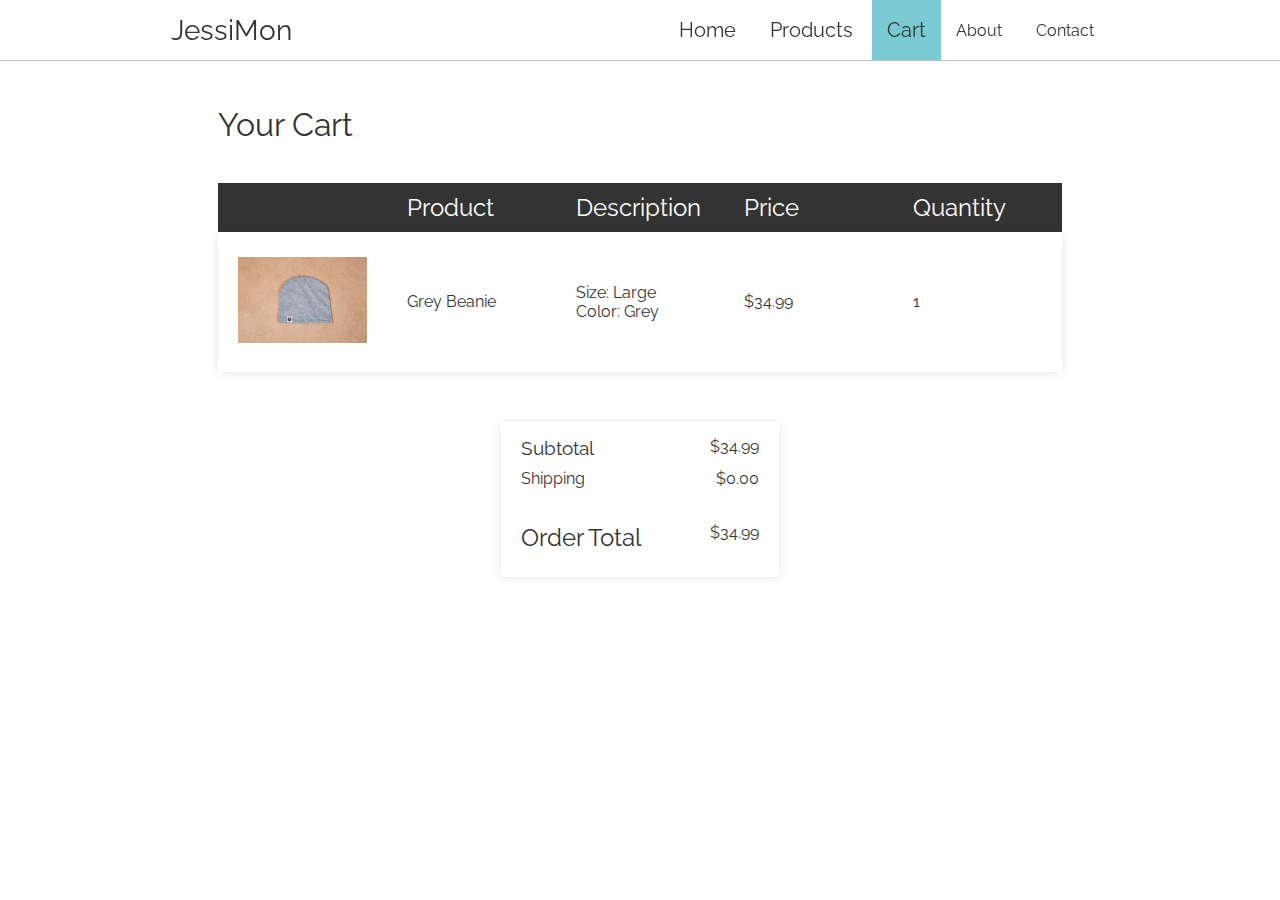
<file: cart.html>
<!DOCTYPE html>
<html lang="en">

<head>
  <meta charset="UTF-8">
  <meta name="viewport" content="width=device-width, initial-scale=1.0">
  <meta http-equiv="X-UA-Compatible" content="ie=edge">
  <title>JessiMon Cart</title>
  <link href="https://fonts.googleapis.com/css?family=Merriweather:400,700|Raleway:400,700"
    rel="stylesheet">
  <link rel="stylesheet" href="cart.css">
</head>

<body>
  <nav>
    <div class="logo-container">
      <a href='index.html' class="logo">JessiMon</a>
      <div class="burger-container">
        <div class="bar1"></div>
        <div class="bar2"></div>
        <div class="bar3"></div>
      </div>
      <!-- Burger Container Closes -->
    </div>
    <div class="outer-nav-container">
      <div class="nav-link-container-left">
        <a class='nav-link nav-link-main nav-link-home' href="index.html">Home</a>
        <a class='nav-link nav-link-main nav-link-products' href="products.html" onclick='return false;'>Products</a>
        <a class='nav-link nav-link-main nav-link-cart current-nav-link-highlight' href="cart.html">Cart</a>
      </div>
      <div class="nav-link-container-right">
        <a href="index.html#about-link" class="nav-link nav-link-minor">About</a>
        <a href="index.html#contact-link" class="nav-link nav-link-minor">Contact</a>
      </div>
    </div>
  </nav>

  <div class="page-header">
    <h1>Your Cart</h1>
  </div>

  <div class="cart-items">
    <div class="cart-items-headers">
      <div class="placeholder"></div>
      <h2 class="cart-item-header">Product</h2>
      <h2 class="cart-item-header">Description</h2>
      <h2 class="cart-item-header">Price</h2>
      <h2 class="cart-item-header">Quantity</h2>
    </div>
    <!-- CART ITEMS HEADERS CLOSES -->
    <div class="cart-item-info-container">
      <div class="cart-item-info product-image-container">
        <img src="product-beanie.jpg" alt="" class="product-image">
      </div>
      <div class="cart-item-info product-name-container">
        <p class="product-name">Grey Beanie</p>
      </div>
      <div class="cart-item-info product-description-container">
        <p class="product-description">Size: Large
          <br>Color: Grey</p>
      </div>
      <div class="cart-item-info product-price-container">
        <p class="product-price">$34.99</p>
      </div>
      <div class="cart-item-info quantity-container">
        <p class="quantity">1</p>
      </div>
    </div>
    <!-- CART ITEM INFO CONTAINER CLOSES -->
    <div class="cart-summary-container">
      <div class="summary-info-container">
        <h3>Subtotal</h3>
        <p class='subtotal'>$34.99</p>
      </div>
      <div class="summary-info-container">
        <h4>Shipping</h4>
        <p class="shipping">$0.00</p>
      </div>
      <div class="summary-info-container order-total-container">
        <h2>Order Total</h2>
        <p>$34.99</p>
      </div>
    </div>
  </div>
  <!-- CART ITEMS CLOSES -->



</body>

</html>
</file>
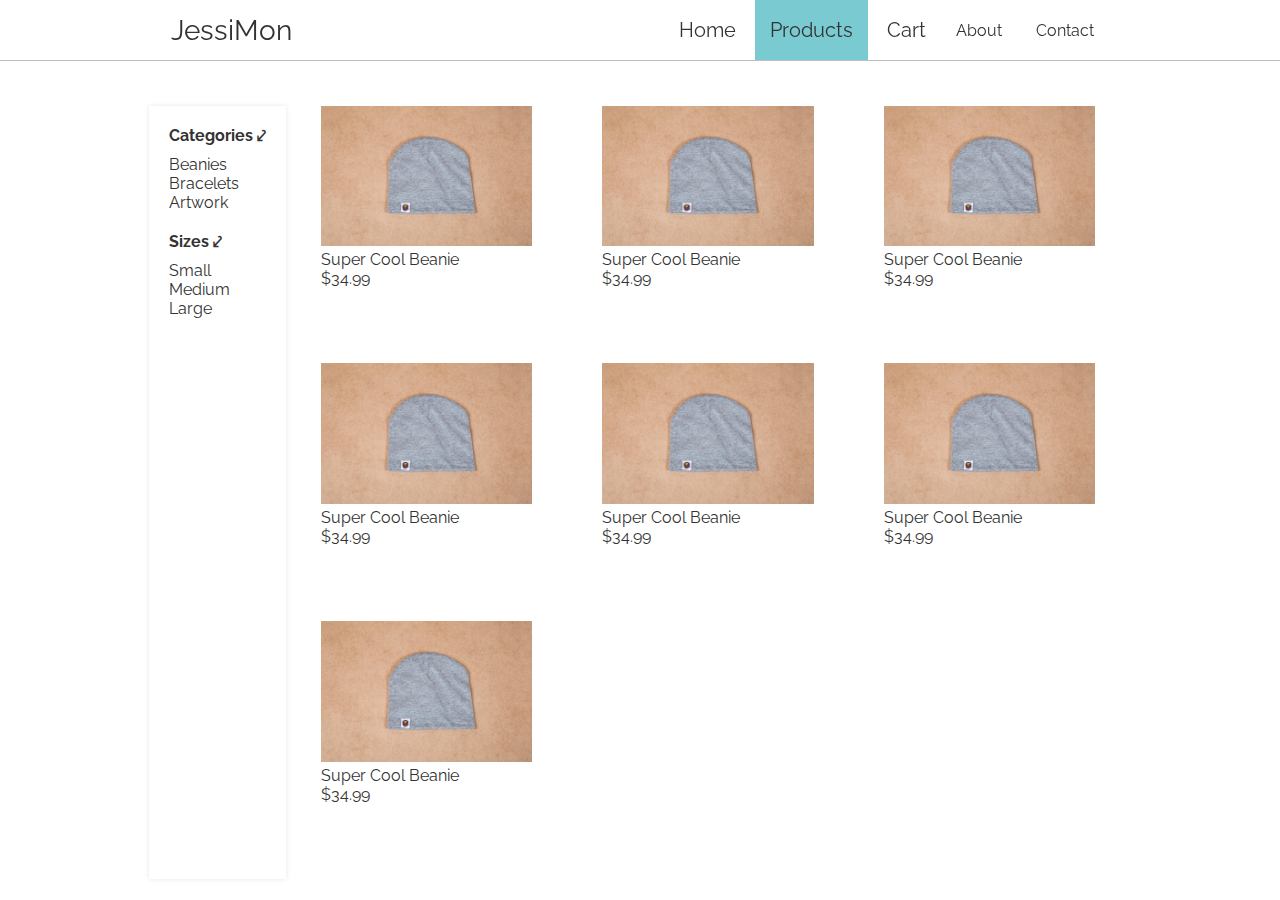
<file: products.html>
<!DOCTYPE html>
<html lang="en">

<head>
  <meta charset="UTF-8">
  <meta name="viewport" content="width=device-width, initial-scale=1.0">
  <meta http-equiv="X-UA-Compatible" content="ie=edge">
  <title>JessiMon Products</title>
  <link href="https://fonts.googleapis.com/css?family=Merriweather:400,700|Raleway:400,700"
    rel="stylesheet">
  <link rel="stylesheet" href="products.css">
</head>

<body>
  <nav>
    <div class="logo-container">
      <a href='index.html' class="logo">JessiMon</a>
      <div class="burger-container">
        <div class="bar1"></div>
        <div class="bar2"></div>
        <div class="bar3"></div>
      </div>
      <!-- Burger Container Closes -->
    </div>
    <div class="outer-nav-container">
      <div class="nav-link-container-left">
        <a class='nav-link nav-link-main nav-link-home' href="index.html">Home</a>
        <a class='nav-link nav-link-main nav-link-products current-nav-link-highlight' href="products.html"
          onclick='return false;'>Products</a>
        <a class='nav-link nav-link-main nav-link-cart' href="cart.html">Cart</a>
      </div>
      <div class="nav-link-container-right">
        <a href="index.html#about-link" class="nav-link nav-link-minor">About</a>
        <a href="index.html#contact-link" class="nav-link nav-link-minor">Contact</a>
      </div>
    </div>
  </nav>

  <div class="main">
    <aside class="left-sidebar">
      <div class="sidebar-container">
        <p class="sidebar-header">Categories &#10534;</p>
        <div class="sidebar-inner-container">
          <p>Beanies</p>
          <p>Bracelets</p>
          <p>Artwork</p>
        </div>
      </div>
      <div class="sidebar-container">
        <p class="sidebar-header">Sizes &#10534;</p>
        <div class="sidebar-inner-container">
          <p>Small</p>
          <p>Medium</p>
          <p>Large</p>
        </div>
      </div>
    </aside>

    <div class="products-container">
      <div class="product-container">
        <img class="product-image" src="product-beanie.jpg" alt="">
        <p class="product-description">Super Cool Beanie</p>
        <p class="product-price">$34.99</p>
      </div>
      <div class="product-container">
        <img class="product-image" src="product-beanie.jpg" alt="">
        <p class="product-description">Super Cool Beanie</p>
        <p class="product-price">$34.99</p>
      </div>
      <div class="product-container">
        <img class="product-image" src="product-beanie.jpg" alt="">
        <p class="product-description">Super Cool Beanie</p>
        <p class="product-price">$34.99</p>
      </div>
      <div class="product-container">
        <img class="product-image" src="product-beanie.jpg" alt="">
        <p class="product-description">Super Cool Beanie</p>
        <p class="product-price">$34.99</p>
      </div>
      <div class="product-container">
        <img class="product-image" src="product-beanie.jpg" alt="">
        <p class="product-description">Super Cool Beanie</p>
        <p class="product-price">$34.99</p>
      </div>
      <div class="product-container">
        <img class="product-image" src="product-beanie.jpg" alt="">
        <p class="product-description">Super Cool Beanie</p>
        <p class="product-price">$34.99</p>
      </div>
      <div class="product-container">
        <img class="product-image" src="product-beanie.jpg" alt="">
        <p class="product-description">Super Cool Beanie</p>
        <p class="product-price">$34.99</p>
      </div>
    </div>
  </div>
</body>

</html>
</file>
<file: cart.css>
* {
  box-sizing: border-box;
  margin: 0;
  padding: 0;
}

h1, h2, h3, h4, h5 {
  color: #333;
  font-family: 'Raleway';
  font-weight: normal;
}

p {
  color: #333;
  font-family: 'Raleway';
}

/* NAV PORTION */
  nav {
    box-shadow: 0px 1px 0px 0px rgba(0,0,0,0.25);
    display: flex;
    font-family: 'Raleway';
    justify-content: space-around;
    height: 60px;
    position: fixed;
    width: 100%;
    z-index: 1;
  }

  .logo-container {
    display: flex;
    align-items: center;
    transition: 750ms;
    width: 150px;
  }

  .logo {
    /* color: #efefef; */
    color: #333;
    font-size: 28px;
    margin: 0;
    text-decoration: none;
    transition: 250ms;
  }

  .logo:hover {
    color: #79cad1 !important;
  }

  .outer-nav-container {
    /* background-color: #eee; */
    display: flex;
    align-items: center;
    /* height: 60px; */
    justify-content: flex-end;
    transition: 250ms;
    width: auto;
  }

  .nav-link {
    color: #333;
    text-decoration: none;
    transition: 200ms;
  }

  .current-nav-link-highlight {
    background-color: #79CAD1;
  }

  .nav-link:hover {
    background-color: #79CAD1;
    color: #fff;
  }

  .nav-link-main {
    font-size: 20px;
    padding: 18px 15px;
  }

  .nav-link-minor {
    padding: 20px 15px;
  }
/* NAV PORTION ENDS */

.page-header {
  padding: 8.25% 0 40px;
  margin: 0 auto;
  width: 66%;
}

.cart-items {
  margin: 0 auto;
  width: 66%;
}

.cart-items-headers {
  background-color: #333;
  display: flex;
  justify-content: flex-end;
  padding: 10px 0;
  width: 100%;
}

.cart-item-header {
  color: white;
  flex-basis: 20%;
  padding: 0 20px;
}

.cart-item-info-container {
  align-items: center;
  box-shadow: 0px 1px 10px 0px rgba(0,0,0,0.1);
  display: flex;
  padding: 25px 0;
}

.cart-item-info {
  flex-basis: 20%;
  padding: 0 20px;
}

.product-image {
  width: 100%;
}

.cart-summary-container {
  box-shadow: 0px 1px 10px 0px rgba(0,0,0,0.1);
  margin: 50px auto 0;
  padding: 10px 20px;
  width: 33%;
}

.summary-info-container {
  display: flex;
  justify-content: space-between;
  padding: 5px 0;
}

.order-total-container {
  padding: 30px 0 15px;
}
</file>
<file: products.css>
* {
  box-sizing: border-box;
  margin: 0;
  padding: 0;
}

h1, h2, h3, h4, h5 {
  color: #333;
  font-family: 'Raleway';
  font-weight: normal;
}

p {
  color: #333;
  font-family: 'Raleway';
}

/* NAV PORTION */
  nav {
    background-color: #fff;
    box-shadow: 0px 1px 0px 0px rgba(0,0,0,0.25);
    display: flex;
    font-family: 'Raleway';
    justify-content: space-around;
    height: 60px;
    position: fixed;
    width: 100%;
    z-index: 1;
  }

  .logo-container {
    display: flex;
    align-items: center;
    transition: 750ms;
    width: 150px;
  }

  .logo {
    color: #333;
    font-size: 28px;
    margin: 0;
    text-decoration: none;
    transition: 250ms;
  }

  .logo:hover {
    color: #79cad1 !important;
  }

  .outer-nav-container {
    display: flex;
    align-items: center;
    justify-content: flex-end;
    transition: 250ms;
    width: auto;
  }

  .nav-link {
    color: #333;
    text-decoration: none;
    transition: 200ms;
  }

  .current-nav-link-highlight {
    background-color: #79CAD1;
  }

  .nav-link:hover {
    background-color: #79CAD1;
    color: #fff;
  }

  .nav-link-main {
    font-size: 20px;
    padding: 18px 15px;
  }

  .nav-link-minor {
    padding: 20px 15px;
  }
/* NAV PORTION ENDS */


.main {
  display: flex;
  justify-content: center;
  position: absolute;
  margin: 8.25% 0;
  width: 100vw;
}

.left-sidebar {
  box-shadow: 0px 0px 5px 0px rgba(0,0,0,0.1);
  padding: 0 20px;
}

.sidebar-container {
  margin: 20px 0;
}

.sidebar-header {
  font-weight: bold;
}

.sidebar-inner-container {
  margin: 10px 0 0;
}

.products-container {
  display: flex;
  flex-basis: 66%;
  flex-wrap: wrap;
  justify-content: flex-start;
}

.product-container {
  margin: 0 4.15% 75px;
  width: 25%;
}

.product-image {
  width: 100%;
}
</file>
